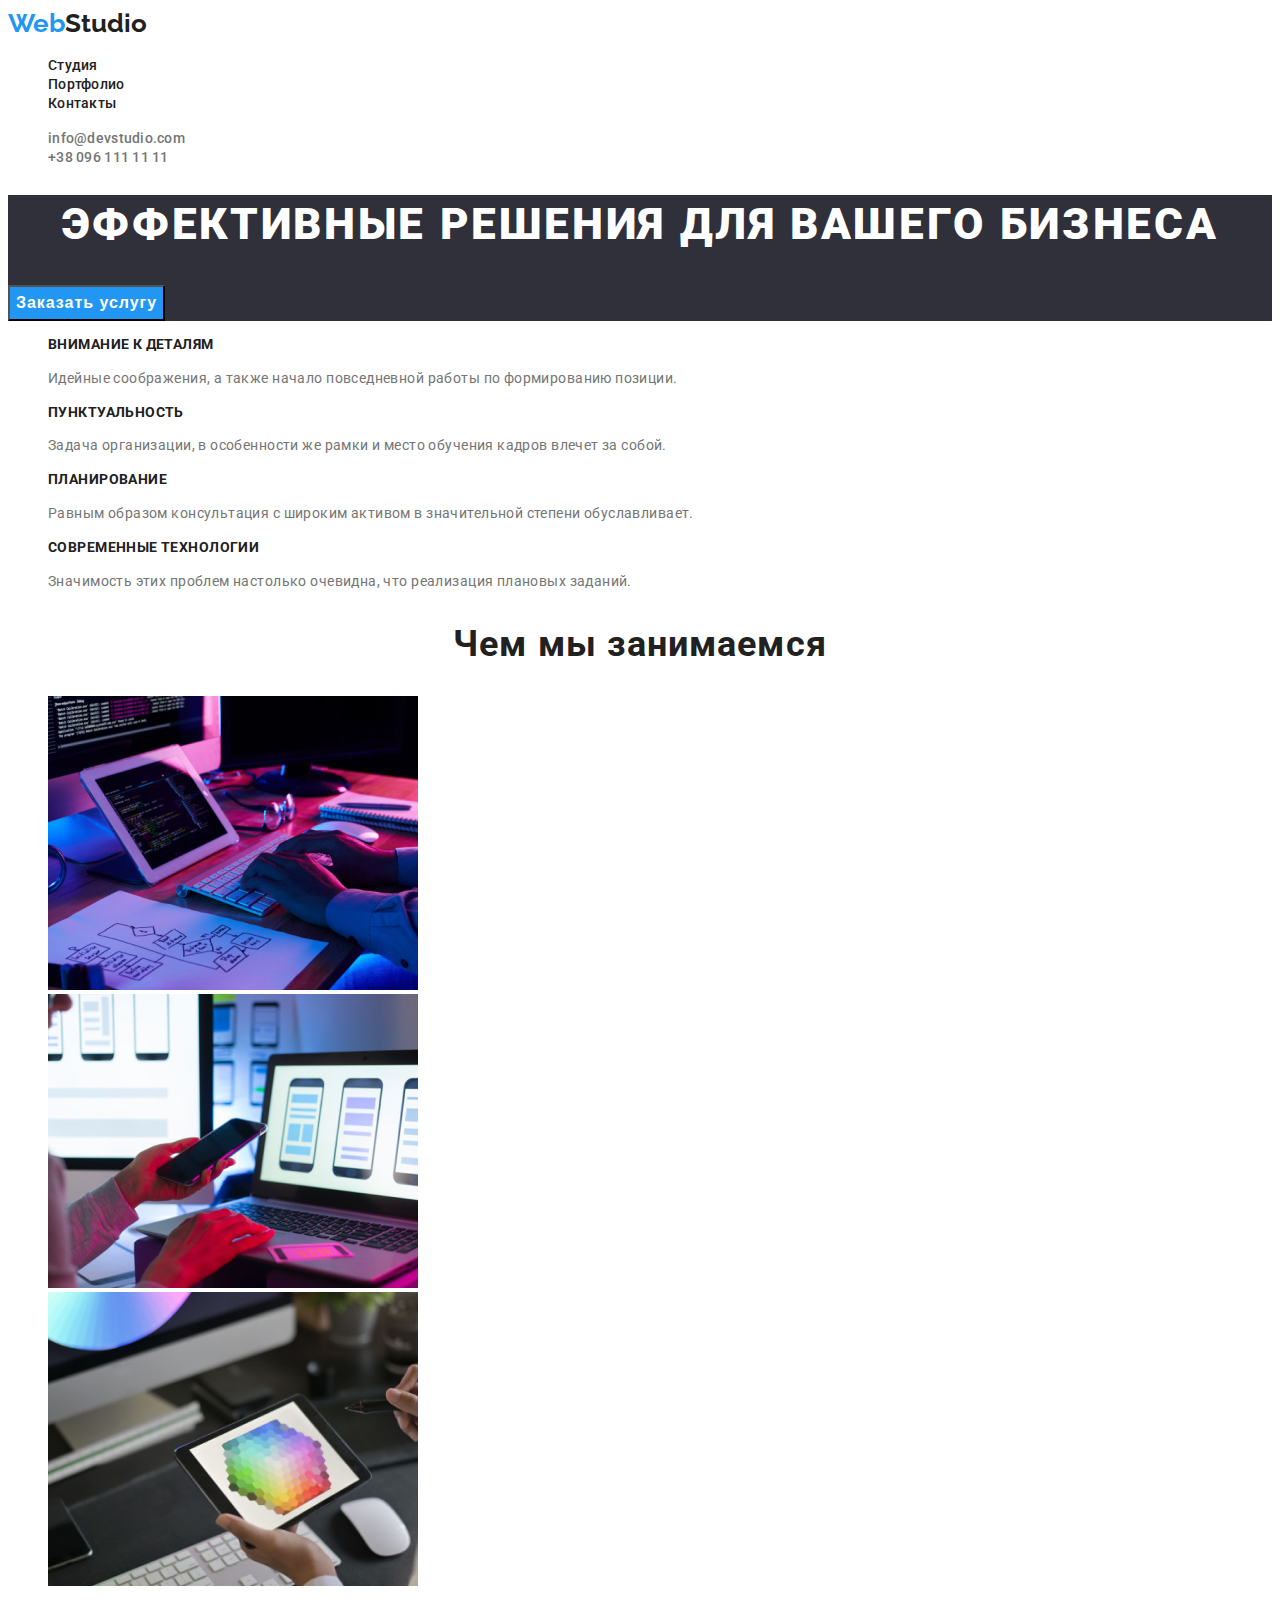
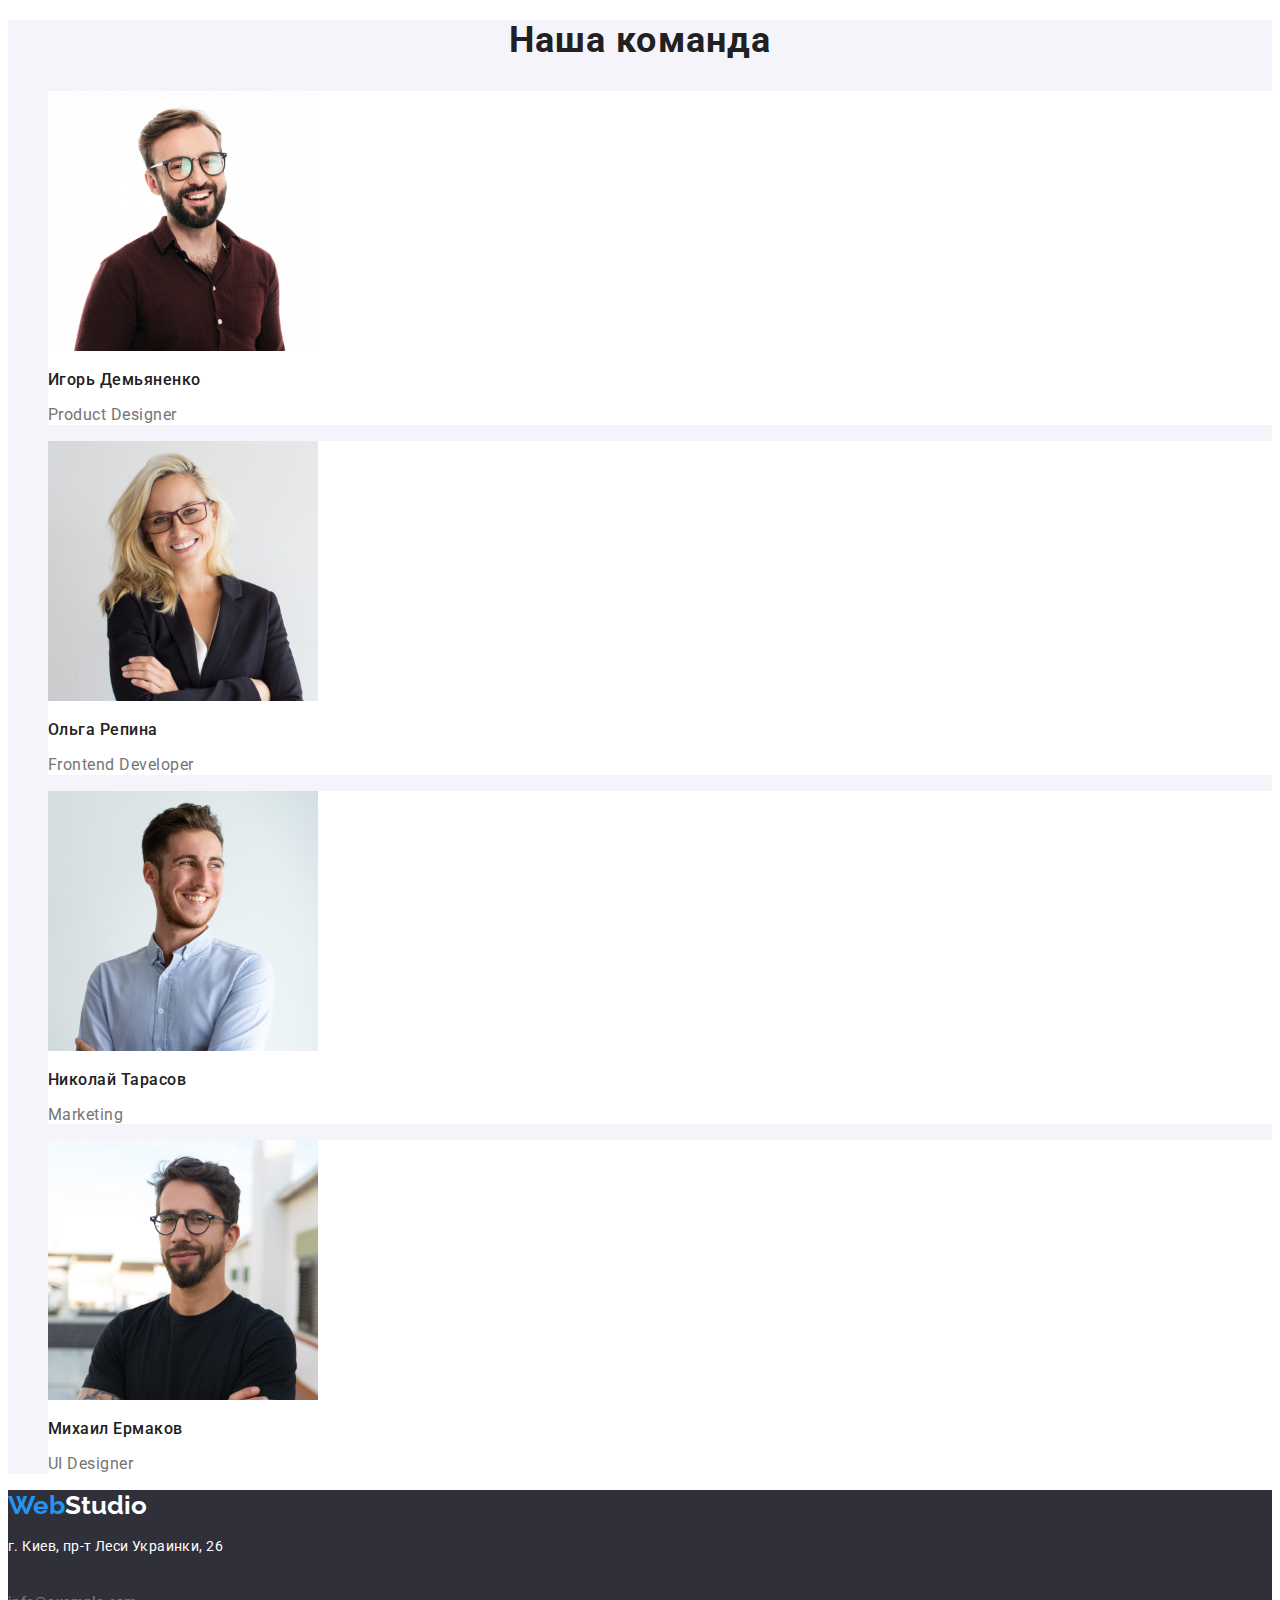
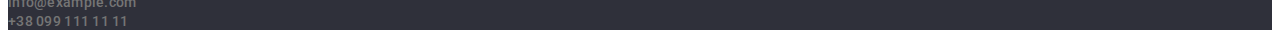
<file: index.html>
<!DOCTYPE html>
<html lang="ru">

<head>
    <meta charset="UTF-8">
    <meta http-equiv="X-UA-Compatible" content="IE=edge">
    <meta name="viewport" content="width=device-width, initial-scale=1.0">
    <title>Web Studio</title>
    <link rel="preconnect" href="https://fonts.gstatic.com">
    <link
        href="https://fonts.googleapis.com/css2?family=Raleway:wght@700&family=Roboto:wght@400;500;700;900&display=swap"
        rel="stylesheet">
    <link rel="stylesheet" href="./css/style.css">
</head>

<body>
    <!-- 1 блок(навигация) -->
    <header class="fon-address-pictures">
        <nav>
            <a class="logo link" href="WebStudio"><span class="logo-web">Web</span>Studio</a>
            <ul class="none-point">
                <li>
                    <a class="link-nav link" href="#">Студия</a>
                </li>
                <li>
                    <a class="link-nav link" href="./portfolio/portfolio.html">Портфолио</a>
                </li>
                <li>
                    <a class="link-nav link" href="#">Контакты</a>
                </li>
            </ul>
        </nav>
        <ul class="none-point">
            <li>
                <a class="cont link " href="mailto:info@devstudio.com">info@devstudio.com</a>
            </li>
            <li>
                <a class="cont link" href="tel:+380961111111">+38 096 111 11 11</a>
            </li>
        </ul>
    </header>
    <!-- 2 блок (Решения) -->
    <main>
        <section class="fon">
            <h1 class="decision">ЭФФЕКТИВНЫЕ РЕШЕНИЯ ДЛЯ ВАШЕГО БИЗНЕСА</h1>
            <button type="button" class="button">Заказать услугу</button>
        </section>
        <!-- 3 блок (определения) -->
        <section class="fon-address-pictures">
            <ul class="none-point">
                <li>
                    <h3 class="title-k ">ВНИМАНИЕ К ДЕТАЛЯМ</h3>
                    <p class="info">Идейные соображения, а также начало повседневной работы по формированию позиции.</p>
                </li>
                <li>
                    <h3 class="title-k">ПУНКТУАЛЬНОСТЬ</h3>
                    <p class="info">Задача организации, в особенности же рамки и место обучения кадров влечет за собой.
                    </p>
                </li>
                <li>
                    <h3 class="title-k">ПЛАНИРОВАНИЕ</h3>
                    <p class="info">Равным образом консультация с широким активом в значительной степени обуславливает.
                    </p>
                </li>
                <li>
                    <h3 class="title-k">СОВРЕМЕННЫЕ ТЕХНОЛОГИИ</h3>
                    <p class="info">Значимость этих проблем настолько очевидна, что реализация плановых заданий.</p>
                </li>
            </ul>
        </section>
        <!-- 4 блок (картинки чем занимаемся) -->
        <section class="fon-address-pictures">
            <h2 class="title-section">Чем мы занимаемся</h2>
            <ul class="none-point">
                <li>
                    <img src="img/box-1.jpg" alt="программист за компьютером пишет коды" width=370 height=294>
                </li>
                <li>
                    <img src="img/img-2.jpg" alt="человек за телефоном и компьютером" width=370 height=294>
                </li>
                <li>
                    <img src="img/box-3.jpg" alt="человек за пленшетом выбирает цвет " width=370 height=294>
                </li>
            </ul>
        </section>
        <!-- 5 блок (команда) -->
        <section class="fon-team">
            <h2 class="title-section">Наша команда</h2>
            <ul class="none-point">
                <li class="fon-people">
                    <img src="img/people/img.jpg" alt="Игорь Демьяненко" width=270 height=260>
                    <h3 class="name">Игорь Демьяненко</h3>
                    <p class="prof">Product Designer</p>
                </li>

                <li class="fon-people">
                    <img src="img/people/img-1.jpg" alt="Ольга Репина" width=270 height=260>

                    <h3 class="name">Ольга Репина</h3>
                    <p class="prof">Frontend Developer</p>
                </li>
                <li class="fon-people">
                    <img src="img/people/img-2.jpg" alt="Николай Тарасов" width=270 height=260>

                    <h3 class="name">Николай Тарасов</h3>
                    <p class="prof">Marketing</p>
                </li>
                <li class="fon-people">
                    <img src="img/people/img-3.jpg" alt="Михаил Ермаков" width=270 height=260>
                    <h3 class="name">Михаил Ермаков</h3>
                    <p class="prof">UI Designer</p>
                </li>
            </ul>
        </section>
    </main>
    <!-- 6 блок (подвал) -->
    <footer class="fon">
        <a class="logo link" href="WebStudio"><span class="logo-web">Web</span><span class="studio">Studio</span></a>
        <address>
            <p class="address">г. Киев, пр-т Леси Украинки, 26</p> <br />
            <a class="cont link" href="mailto:info@example.com">info@example.com</a> <br />
            <a class="cont link" href="tel:+380991111111">+38 099 111 11 11</a>
        </address>
    </footer>
</body>

</html>
</file>
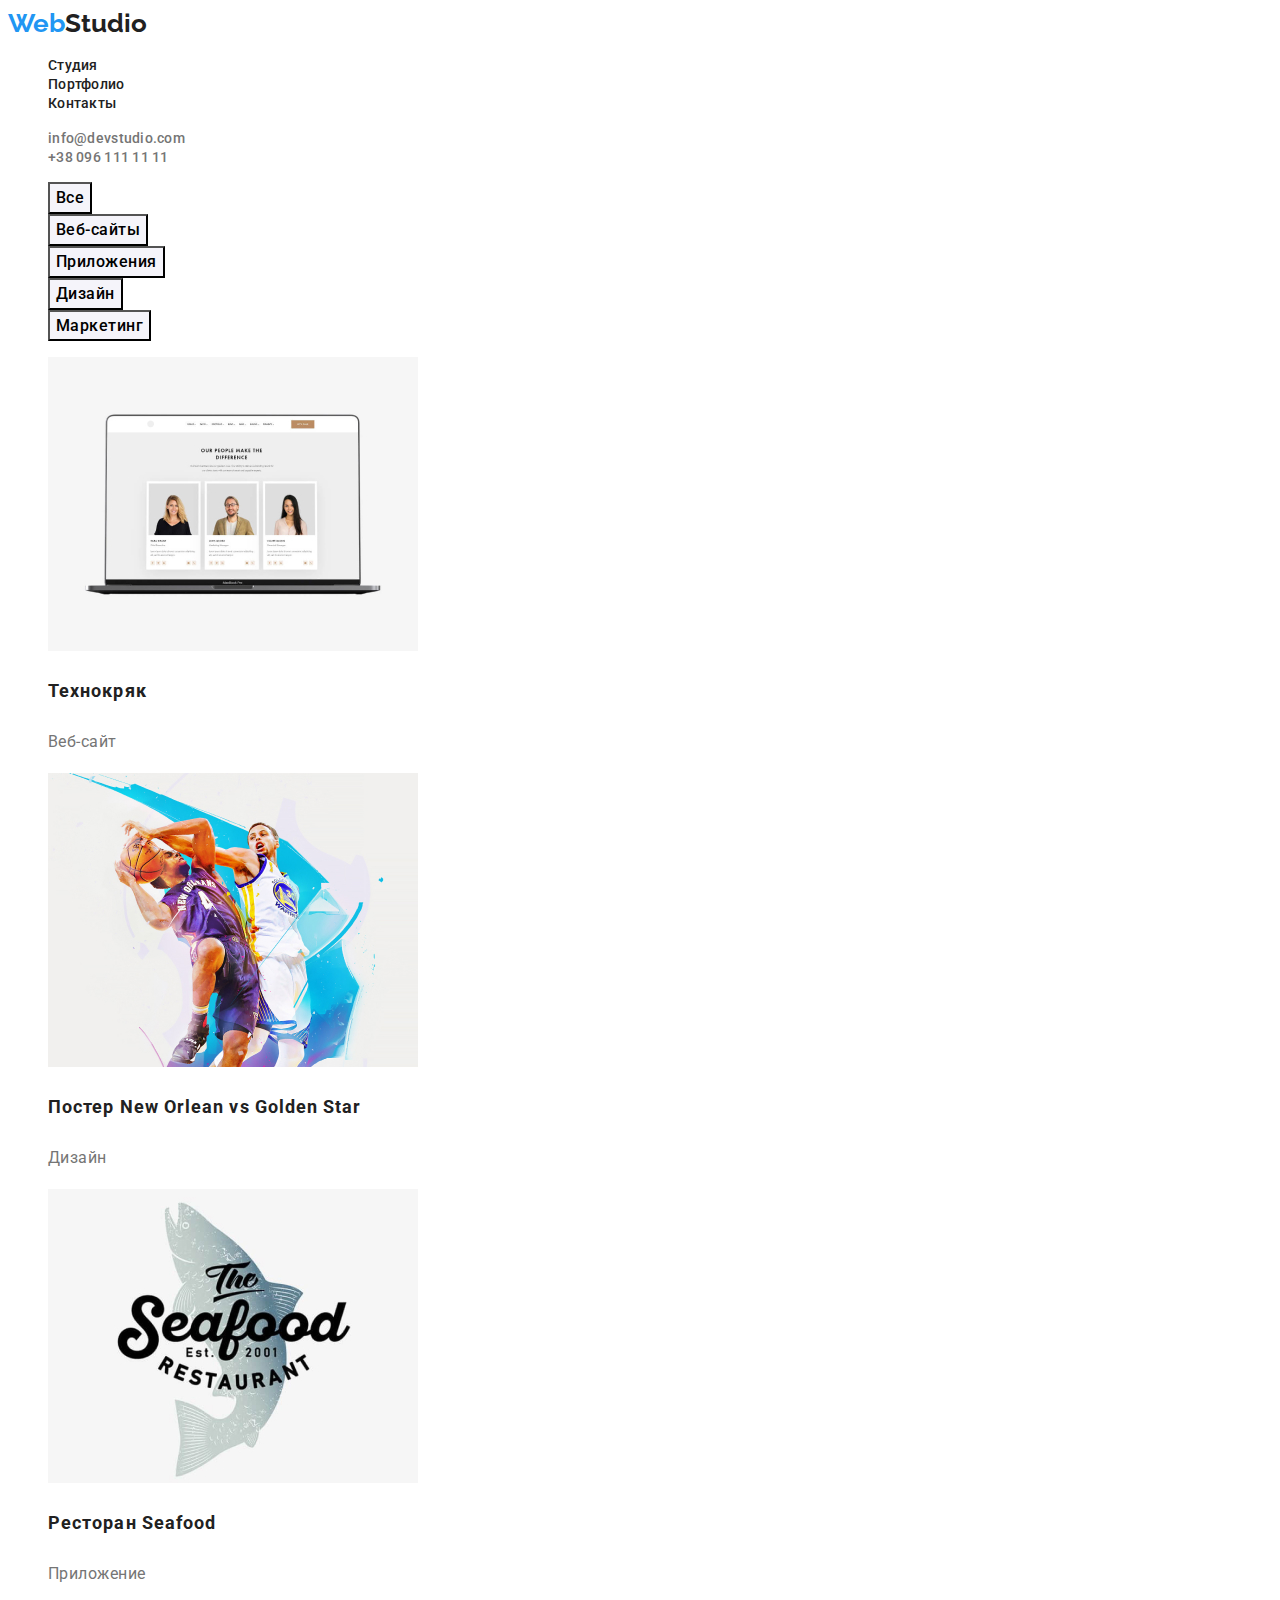
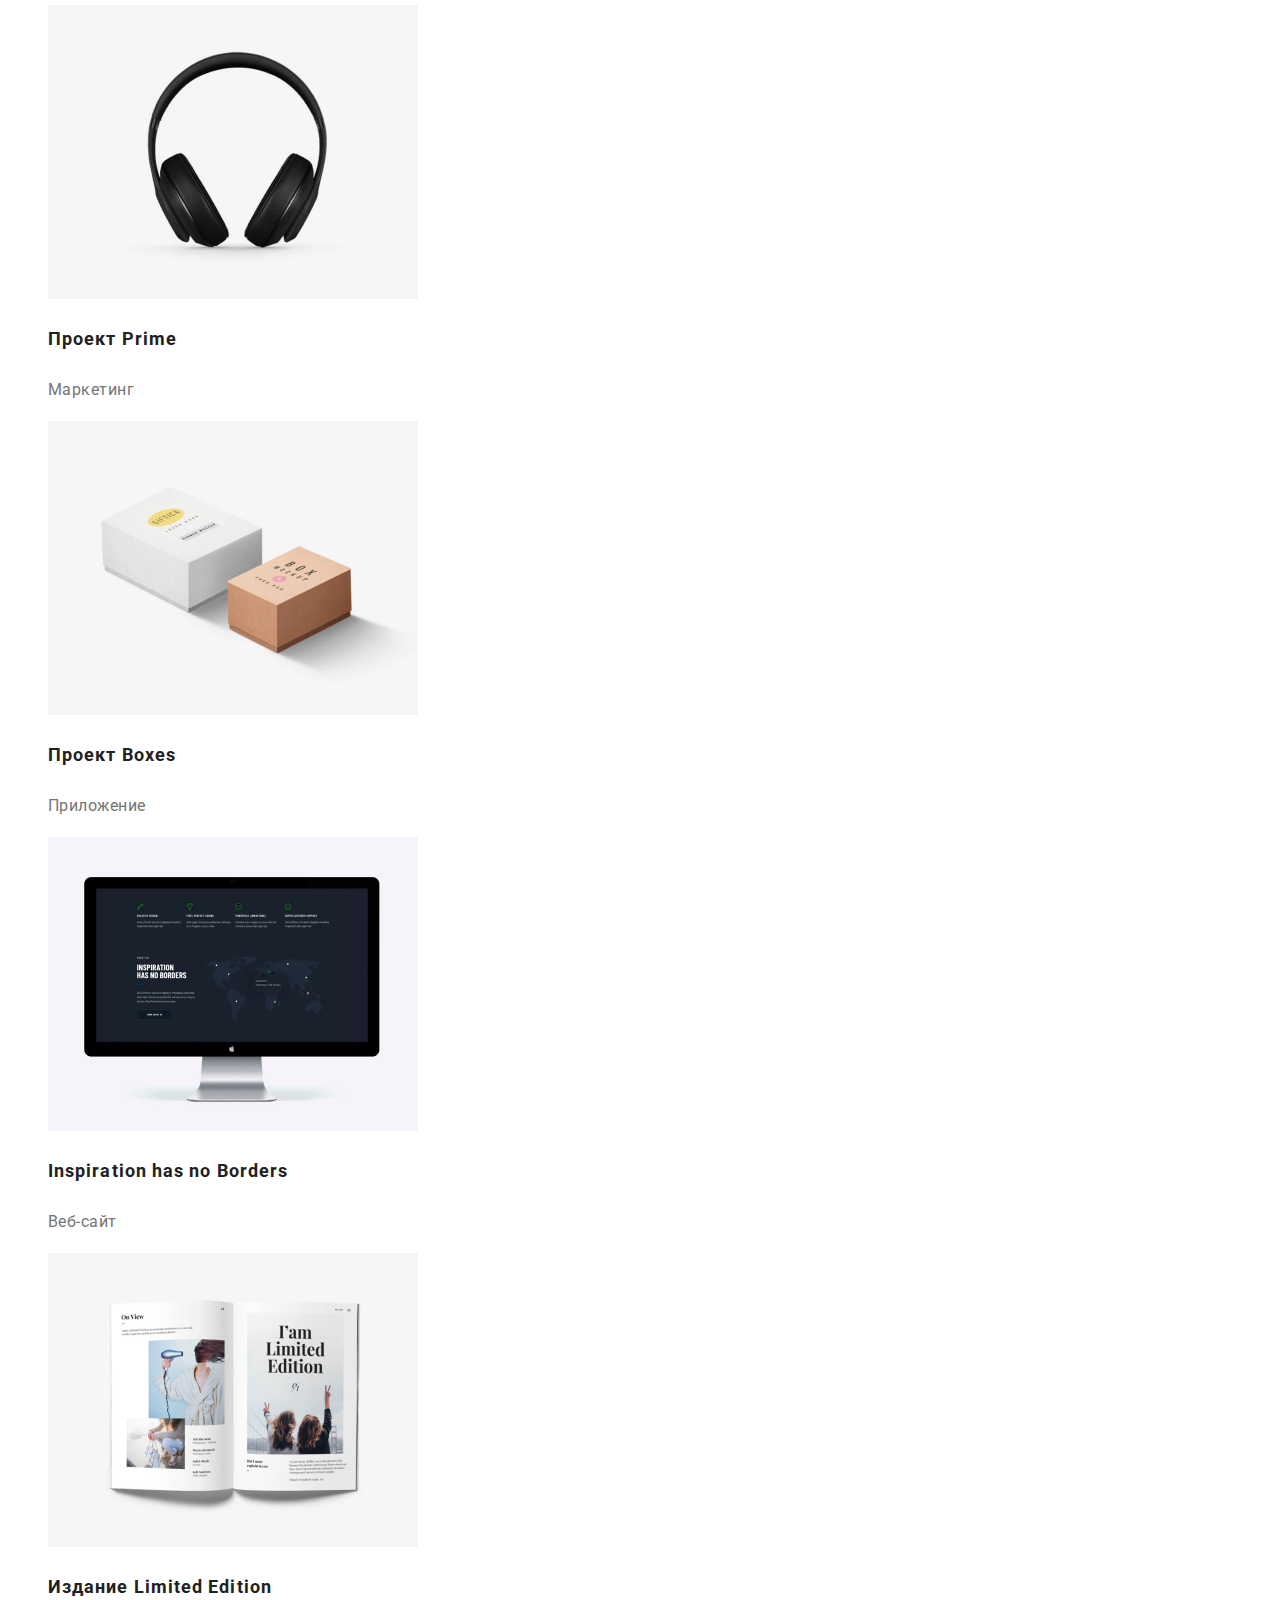
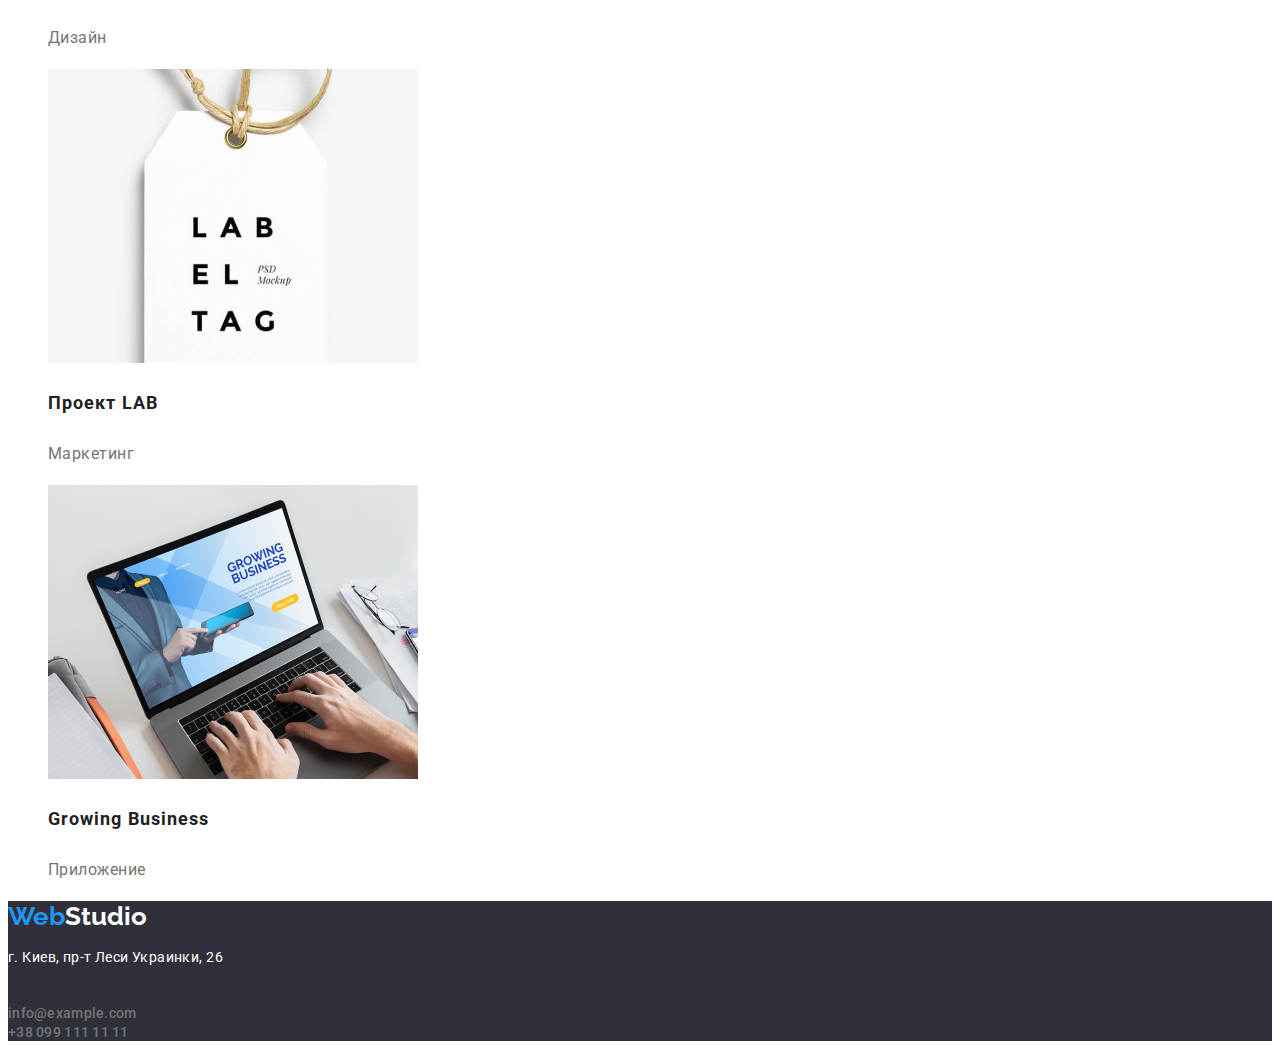
<file: portfolio/portfolio.html>
<!DOCTYPE html>
<html lang="ru">

<head>
    <meta charset="UTF-8">
    <meta http-equiv="X-UA-Compatible" content="IE=edge">
    <meta name="viewport" content="width=device-width, initial-scale=1.0">
    <title>Портфолио</title>
    <link rel="preconnect" href="https://fonts.gstatic.com">
    <link
        href="https://fonts.googleapis.com/css2?family=Raleway:wght@700&family=Roboto:wght@400;500;700;900&display=swap"
        rel="stylesheet">
    <link rel="stylesheet" href="../css/style.css">
</head>

<body>
    <header class="fon-address-pictures">
        <nav>
            <a class="logo link" href="WebStudio"><span class="logo-web">Web</span>Studio</a>
            <ul class="none-point">
                <li>
                    <a class="link-nav link" href="../index.html">Студия</a>
                </li>
                <li>
                    <a class="link-nav link" href="#">Портфолио</a>
                </li>
                <li>
                    <a class="link-nav link" href="#">Контакты</a>
                </li>
            </ul>
        </nav>
        <ul class="none-point">
            <li>
                <a class="cont link " href="mailto:info@devstudio.com">info@devstudio.com</a>
            </li>
            <li>
                <a class="cont link" href="tel:+380961111111">+38 096 111 11 11</a>
            </li>
        </ul>
    </header>
    <main>
        <section>
            <ul class="none-point">
                <li>
                    <button class="button-portfolio" type="button">Все</button>
                </li>
                <li>
                    <button class="button-portfolio" type="button">Веб-сайты</button>
                </li>
                <li>
                    <button class="button-portfolio" type="button">Приложения</button>
                </li>
                <li>
                    <button class="button-portfolio" type="button">Дизайн</button>
                </li>
                <li>
                    <button class="button-portfolio" type="button">Маркетинг</button>
                </li>
            </ul>
            <ul class="none-point">
                <li>
                    <a href="#" class="pictures-none">
                        <img src="img.jpg" alt="компьютер с открытым сайтом">
                        <h3 class="title-pictures">Технокряк</h3>
                        <p class="p-pictures">Веб-сайт</p>
                    </a>
                </li>
                <li>
                    <a href="#" class="pictures-none">
                        <img src="img1.jpg" alt="два баскетболиста с мячом">
                        <h3 class="title-pictures">Постер New Orlean vs Golden Star</h3>
                        <p class="p-pictures">Дизайн</p>
                    </a>
                </li>
                <li>
                    <a href="#" class="pictures-none">
                        <img src="img2.jpg" alt="логотип нарисована рыба с текстом">
                        <h3 class="title-pictures">Ресторан Seafood</h3>
                        <p class="p-pictures">Приложение</p>
                    </a>
                </li>
                <li>
                    <a href="#" class="pictures-none">
                        <img src="img3.jpg" alt="черные наушники">
                        <h3 class="title-pictures">Проект Prime</h3>
                        <p class="p-pictures">Маркетинг</p>
                    </a>
                </li>
                <li>
                    <a href="#" class="pictures-none">
                        <img src="img4.jpg" alt="два бокса">
                        <h3 class="title-pictures">Проект Boxes</h3>
                        <p class="p-pictures">Приложение</p>
                    </a>
                </li>
                <li>
                    <a href="#" class="pictures-none">
                        <img src="img5.jpg" alt="манитор компьютера">
                        <h3 class="title-pictures">Inspiration has no Borders</h3>
                        <p class="p-pictures">Веб-сайт</p>
                    </a>
                </li>
                <li>
                    <a href="#" class="pictures-none">
                        <img src="img6.jpg" alt="открытый журнал">
                        <h3 class="title-pictures">Издание Limited Edition</h3>
                        <p class="p-pictures">Дизайн</p>
                    </a>
                </li>
                <li>
                    <a href="#" class="pictures-none">
                        <img src="img7.jpg" alt="белая этикетка">
                        <h3 class="title-pictures">Проект LAB</h3>
                        <p class="p-pictures">Маркетинг</p>
                    </a>
                </li>
                <li>
                    <a href="#" class="pictures-none">
                        <img src="img8.jpg" alt="человек за компьютером">
                        <h3 class="title-pictures">Growing Business</h3>
                        <p class="p-pictures">Приложение</p>
                    </a>
                </li>
            </ul>
        </section>
    </main>
    <footer class="fon">
        <a class="logo link" href="WebStudio"><span class="logo-web">Web</span><span class="studio">Studio</span></a>
        <address>
            <p class="address">г. Киев, пр-т Леси Украинки, 26</p> <br />
            <a class="cont link" href="mailto:info@example.com">info@example.com</a> <br />
            <a class="cont link" href="tel:+380991111111">+38 099 111 11 11</a>
        </address>
    </footer>
</body>

</html>
</file>
<file: css/style.css>
body {
    font-family:'Roboto', sans-serif;
}


:root{
    --title-color: #212121;
    --link-hover: #2196F3;
    --p-color: #757575;
    --address-tit-color: #FFFFFF;
    --logo-color: #2196F3;
    --font-family:'Roboto';
    
}
.link{
    text-decoration: none;
}
.none-point{
    list-style: none;
}
/* style */
.logo-web{
    color: var(--logo-color)
}

.logo {
    font-family: 'Raleway', sans-serif;
    font-style: Bold;
    font-size: 26px;
    line-height: 1.19;
    color: var(--title-color);
    font-weight:700;
}
.link-nav {
    color:var(--title-color);
    font-weight: 500;
    font-size: 14px;
    line-height: 1.14;
    letter-spacing: 0.02em;
}
.link-nav:hover,:focus{
    color: var(--link-hover);
}
.cont{
color: var(--p-color);
font-weight: 500;
font-size: 14px;
line-height: 1.14;
letter-spacing: 0.02em;
font-style: normal;
}
.cont:hover,:focus{
    color: var(--link-hover);
}
.decision{
    font-weight: 900;
    color: var(--address-tit-color);
    font-size: 44px;
    line-height: 1.36;
    text-align: center;
    letter-spacing: 0.06em;
}
.fon{
    background: #2F303A;
}
.button{
    font-weight: 700;
    font-size: 16px;
    line-height: 1.87;
    letter-spacing: 0.06em;
    color: var(--address-tit-color);
    background-color: var(--logo-color);

}

.title-k{
    color: var(--title-color);
    font-weight: 700;
    font-size: 14px;
    line-height: 1.14;
    letter-spacing: 0.03em;
    text-transform: uppercase;
}
.info{
    font-weight: normal;
    font-size: 14px;
    line-height: 1.71;
    letter-spacing: 0.03em;
    color: var(--p-color);
}
.title-section{
    font-weight: 700;
    font-size: 36px;
    line-height: 1.16;
    text-align: center;
    letter-spacing: 0.03em;
    color: var(--title-color);
}
.fon-team{
    background: #F5F4FA;
}
.name{
    font-weight: 500;
    font-size: 16px;
    line-height: 1.18;
    letter-spacing: 0.03em;
    color: var(--title-color);
}
.prof{
    font-size: 16px;
    line-height: 1.18;
    letter-spacing: 0.03em;
    color: var(--p-color);
}
.fon-people{
    background: #FFFFFF;
}
.studio{
color: var(--address-tit-color);
}
.address{
    font-style: normal;
    font-weight: normal;
    font-size: 14px;
    line-height: 1.71;
    letter-spacing: 0.03em;
    color: var(--address-tit-color);
}
.fon-address-pictures{
    background: FFFFFF, 
}
.button-portfolio{
    font-weight: 500;
    font-size: 16px;
    line-height: 1.62;
    letter-spacing: 0.03em;
    background-color: #F5F4FA;
    font-family: var(--font-family);
}
.button-portfolio:hover,:focus{
    background-color: #2196F3;
    color: var(--address-tit-color);
}

.title-pictures{
    font-weight: 700;
    font-size: 18px;
    line-height: 2;
    letter-spacing: 0.06em;
    color: var(--title-color);
}

.p-pictures
{
    font-weight: normal;
    font-size: 16px;
    line-height: 1.87;
    letter-spacing: 0.03em;
    color: var(--p-color);

}
.pictures-none{
    text-decoration: none;
}
</file>
